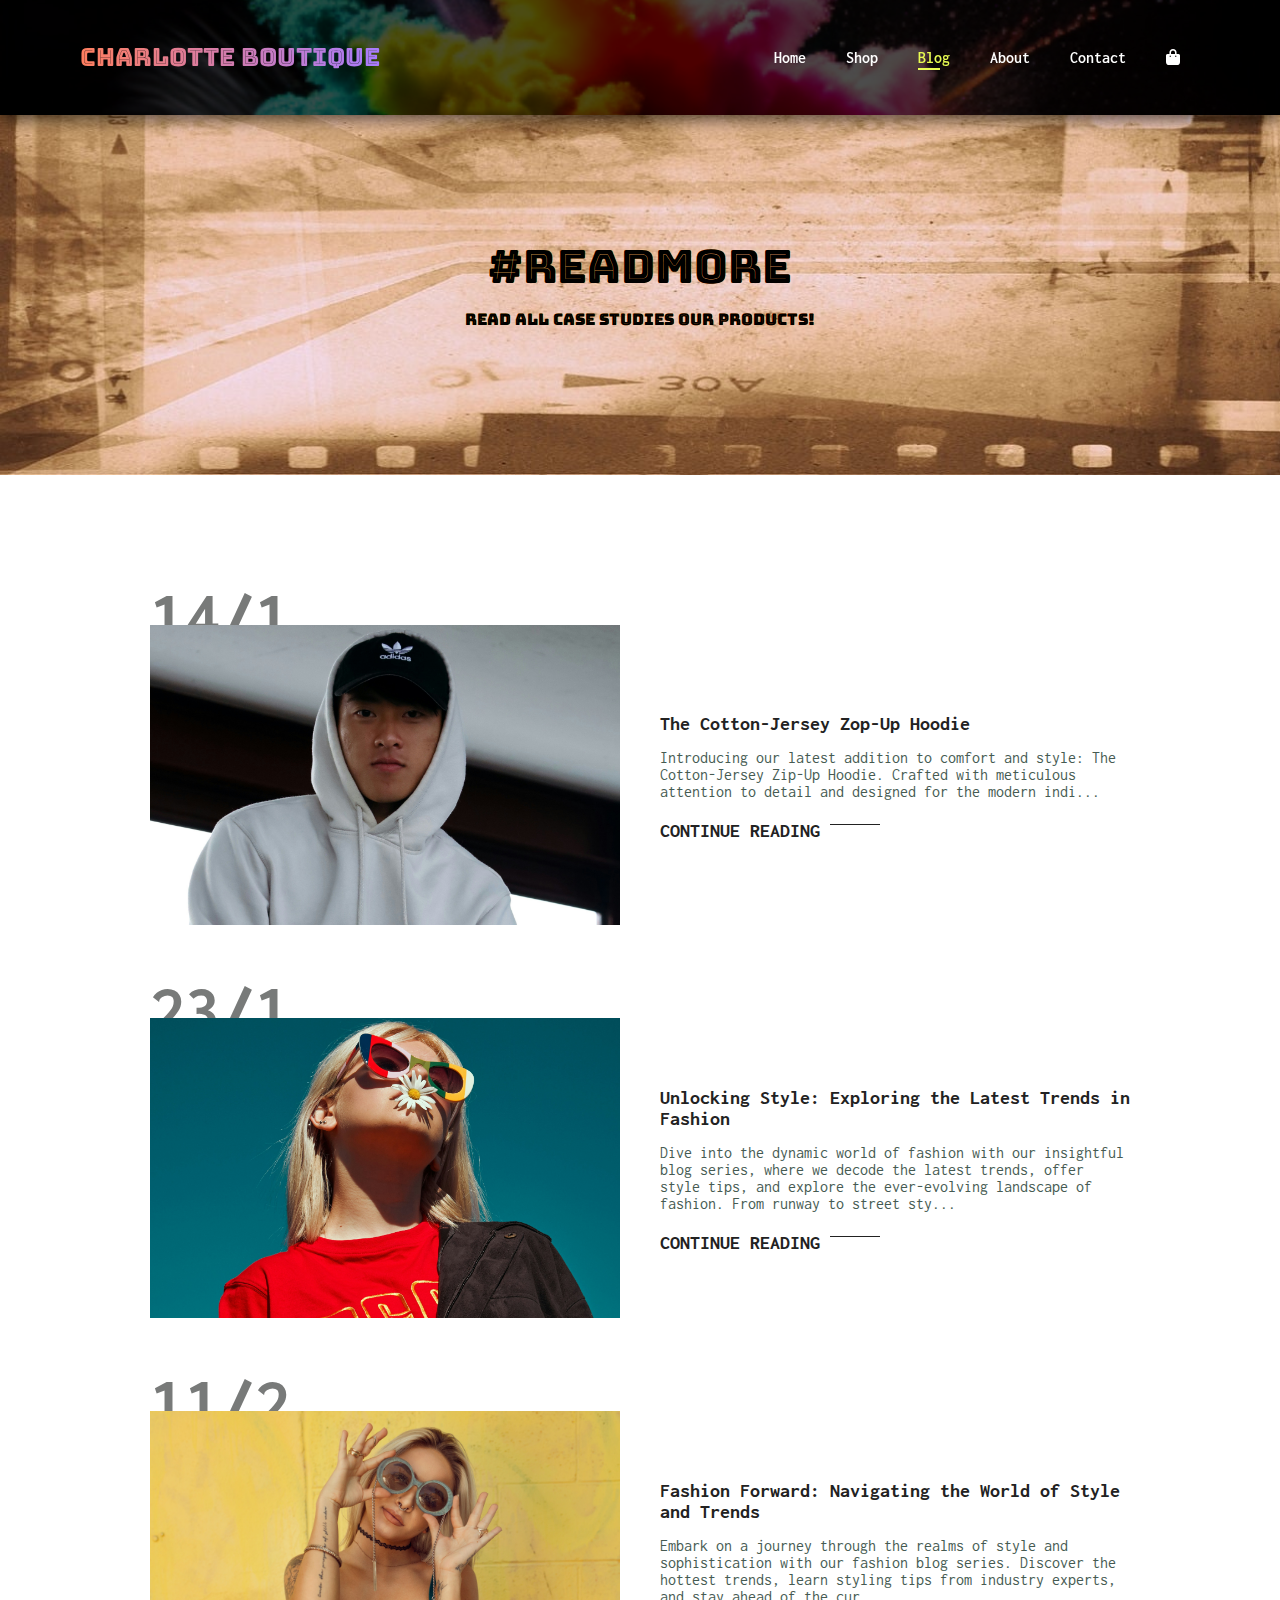
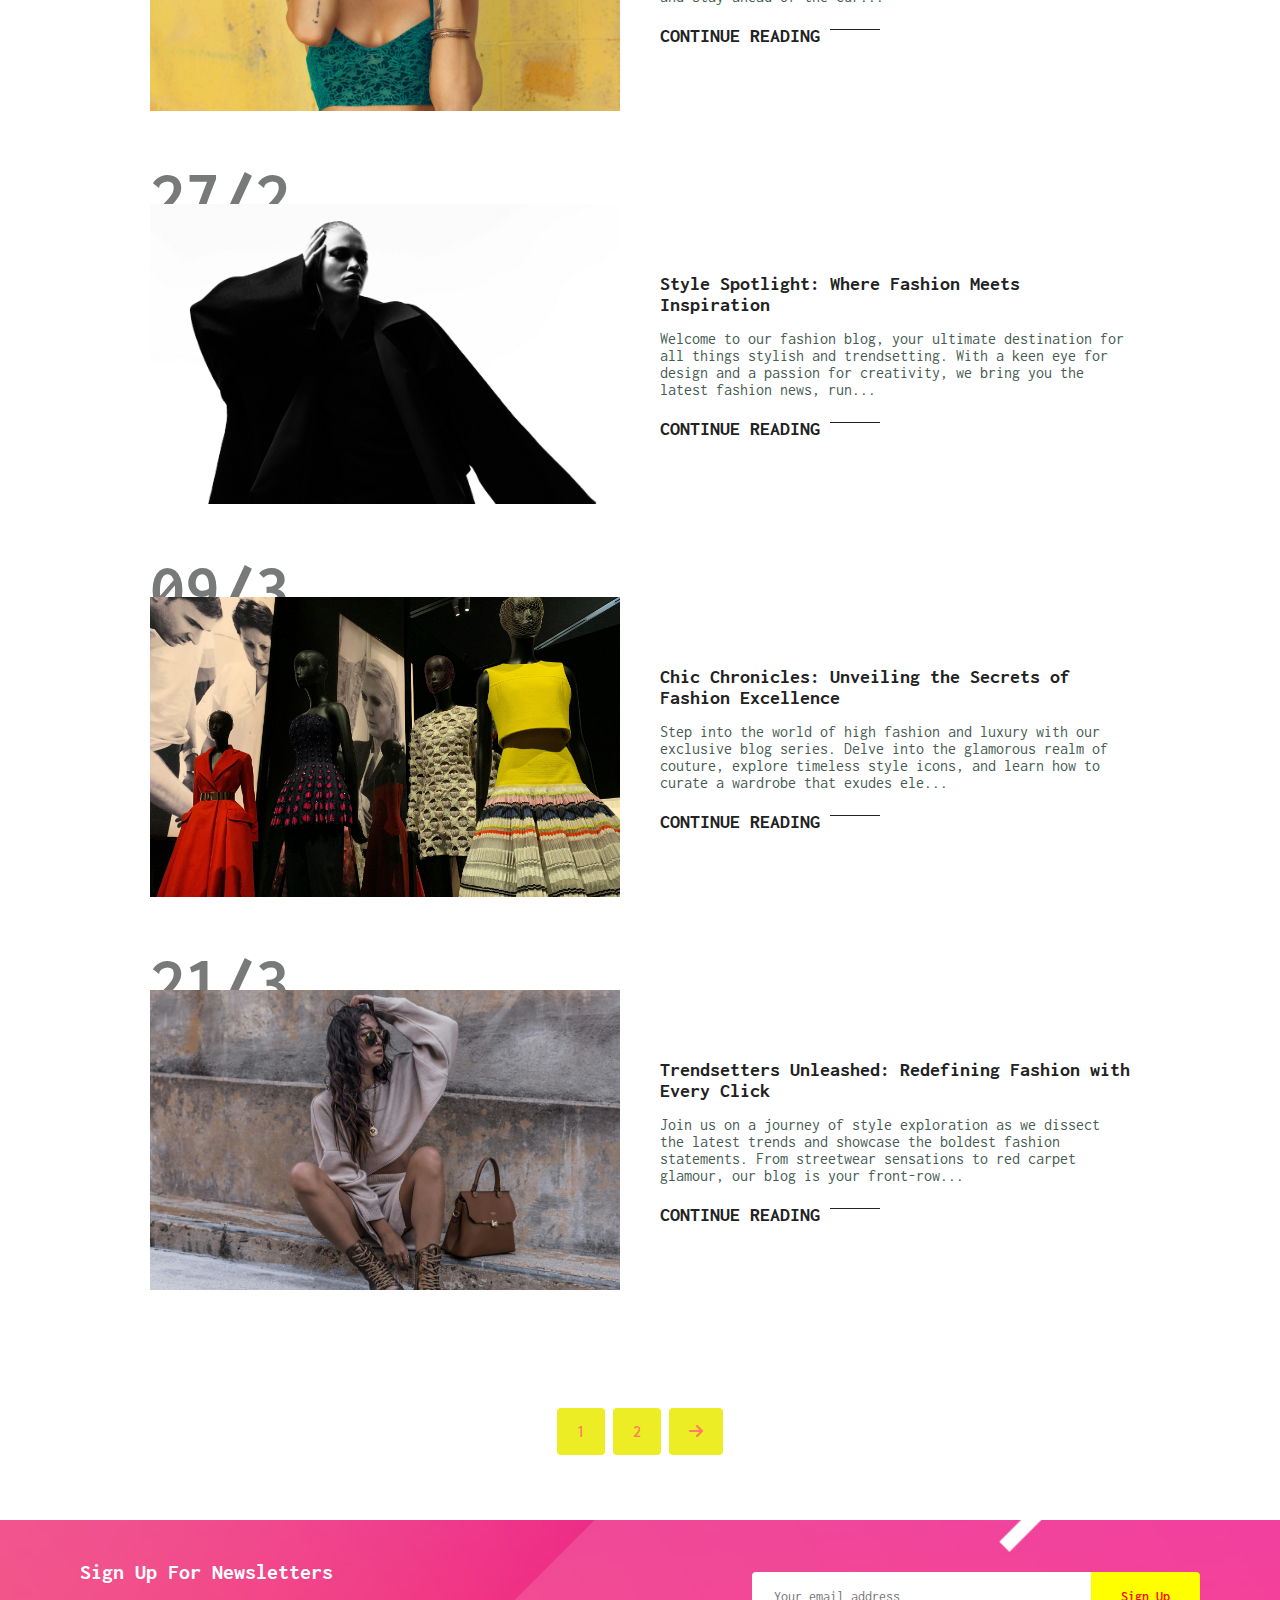
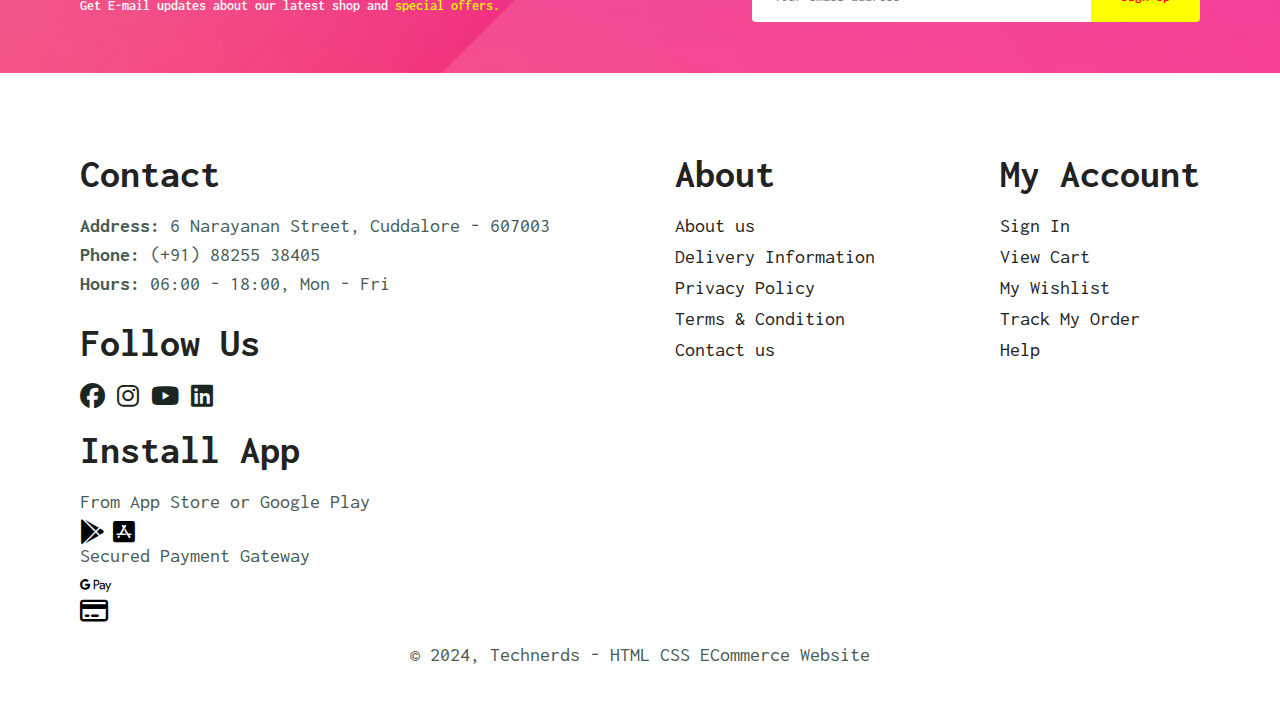
<file: blog.html>
<!DOCTYPE html>
<html lang="en">
<head>
    <meta charset="UTF-8">
    <meta http-equiv="X-UA-Compatible" content="IE=edge">
    <meta name="viewport" content="width=device-width, initial-scale=1.0">
    <title>Technerds</title>
    <link rel="stylesheet" href="https://cdnjs.cloudflare.com/ajax/libs/font-awesome/6.5.1/css/all.css" />
    <link rel="stylesheet" href="style.css">
</head>
<body>

    <section id="header">
        <h3>CHARLOTTE BOUTIQUE</h3>

        <div>
            <ul id="navbar">
                <li><a href="index.html">Home</a></li>
                <li><a href="shop.html">Shop</a></li>
                <li><a class="active" href="blog.html">Blog</a></li>
                <li><a href="about.html">About</a></li>
                <li><a href="contact.html">Contact</a></li>
                <li id="lg-bag"><a href="cart.html"><i class="fa-solid fa-bag-shopping"></i></a></li>
                <a href="#" id="close" class="fas fa-times"></a>
            </ul>
        </div>
        <div id="mobile">
            <a href="cart.html"><i class="fa-solid fa-bag-shopping"></i></a>
            <i id="bar" class="fas fa-outdent"></i>
        </div>
    </section>

    <section id="page-header" class="blog-header" style="background-image: url(blog.jpg);">
        <h2 style="color: black;">#readmore</h2>
        <p style="color: black;">Read all case studies our products! </p>
    </section>

    <section id="blog">
        <div class="blog-box">
            <div class="blog-img">
                <img src="b1.jpg" alt="">
            </div>
            <div class="blog-details">
                <h4>The Cotton-Jersey Zop-Up Hoodie</h4>
                <p>Introducing our latest addition to comfort and style: The Cotton-Jersey Zip-Up Hoodie. Crafted with meticulous attention to detail and designed for the modern indi...</p>
                <a href="#">CONTINUE READING</a>
            </div>
            <h1>14/1</h1>
        </div>
        <div class="blog-box">
            <div class="blog-img">
                <img src="b2.jpg" alt="">
            </div>
            <div class="blog-details">
                <h4>Unlocking Style: Exploring the Latest Trends in Fashion</h4>
                <p>Dive into the dynamic world of fashion with our insightful blog series, where we decode the latest trends, offer style tips, and explore the ever-evolving landscape of fashion. From runway to street sty...</p>
                <a href="#">CONTINUE READING</a>
            </div>
            <h1>23/1</h1>
        </div>
        <div class="blog-box">
            <div class="blog-img">
                <img src="b3.jpg" alt="">
            </div>
            <div class="blog-details">
                <h4>Fashion Forward: Navigating the World of Style and Trends</h4>
                <p>Embark on a journey through the realms of style and sophistication with our fashion blog series. Discover the hottest trends, learn styling tips from industry experts, and stay ahead of the cur...</p>
                <a href="#">CONTINUE READING</a>
            </div>
            <h1>11/2</h1>
        </div>
        <div class="blog-box">
            <div class="blog-img">
                <img src="b4.jpg" alt="">
            </div>
            <div class="blog-details">
                <h4>Style Spotlight: Where Fashion Meets Inspiration</h4>
                <p>Welcome to our fashion blog, your ultimate destination for all things stylish and trendsetting. With a keen eye for design and a passion for creativity, we bring you the latest fashion news, run...</p>
                <a href="#">CONTINUE READING</a>
            </div>
            <h1>27/2</h1>
        </div>
        <div class="blog-box">
            <div class="blog-img">
                <img src="b5.jpg" alt="">
            </div>
            <div class="blog-details">
                <h4>Chic Chronicles: Unveiling the Secrets of Fashion Excellence</h4>
                <p>Step into the world of high fashion and luxury with our exclusive blog series. Delve into the glamorous realm of couture, explore timeless style icons, and learn how to curate a wardrobe that exudes ele...</p>
                <a href="#">CONTINUE READING</a>
            </div>
            <h1>09/3</h1>
        </div>
        <div class="blog-box">
            <div class="blog-img">
                <img src="b6.jpg" alt="">
            </div>
            <div class="blog-details">
                <h4>Trendsetters Unleashed: Redefining Fashion with Every Click</h4>
                <p>Join us on a journey of style exploration as we dissect the latest trends and showcase the boldest fashion statements. From streetwear sensations to red carpet glamour, our blog is your front-row...</p>
                <a href="#">CONTINUE READING</a>
            </div>
            <h1>21/3</h1>
        </div>
    </section>

    <section id="pagination" class="section-p1">
        <a href="#">1</a>
        <a href="#">2</a>
        <a href="#"><i class="fa-solid fa-arrow-right"></i></i></a>
    </section>

    <section id="newsletter" class="section-p1 section-m1">
        <div class="newstext">
            <h4>Sign Up For Newsletters</h4>
            <p>Get E-mail updates about our latest shop and <span>special offers.</span></p>
        </div>
        <div class="form">
            <input type="text" placeholder="Your email address">
            <button class="normal">Sign Up</button>
        </div>
    </section>

    <footer class="section-p1">
        <div class="col">
            <h4>Contact</h4>
            <p><strong>Address: </strong> 6 Narayanan Street, Cuddalore - 607003</p>
            <p><strong>Phone: </strong> (+91) 88255 38405</p>
            <p><strong>Hours: </strong> 06:00 - 18:00, Mon - Fri</p>
            <div class="follow">
                <h4>Follow Us</h4>
                <div class="icon">
                    <i class="fa-brands fa-facebook"></i>
                    <i class="fa-brands fa-instagram"></i>
                    <i class="fa-brands fa-youtube"></i>
                    <i class="fa-brands fa-linkedin"></i>
                </div>
            </div>
        </div>

        <div class="col">
            <h4>About</h4>
            <a href="#">About us</a>
            <a href="#">Delivery Information</a>
            <a href="#">Privacy Policy</a>
            <a href="#">Terms & Condition</a>
            <a href="#">Contact us</a>
        </div>
        <div class="col">
            <h4>My Account</h4>
            <a href="#">Sign In</a>
            <a href="#">View Cart</a>
            <a href="#">My Wishlist</a>
            <a href="#">Track My Order</a>
            <a href="#">Help</a>
        </div>

        <div class="col install">
            <h4>Install App</h4>
            <p>From App Store or Google Play</p>
            <div class="row">
                <i class="fa-brands fa-google-play"></i>
                <i class="fa-brands fa-app-store-ios"></i>
            </div>
            <p>Secured Payment Gateway</p>
            <i class="fa-brands fa-google-pay"></i>
            <i class="fa-regular fa-credit-card"></i>
        </div>

        <div class="copyright">
            <p>&#169; 2024, Technerds - HTML CSS ECommerce Website</p>
        </div>
    </footer>

    <script src="script.js"></script>
</body>
</html>
</file>
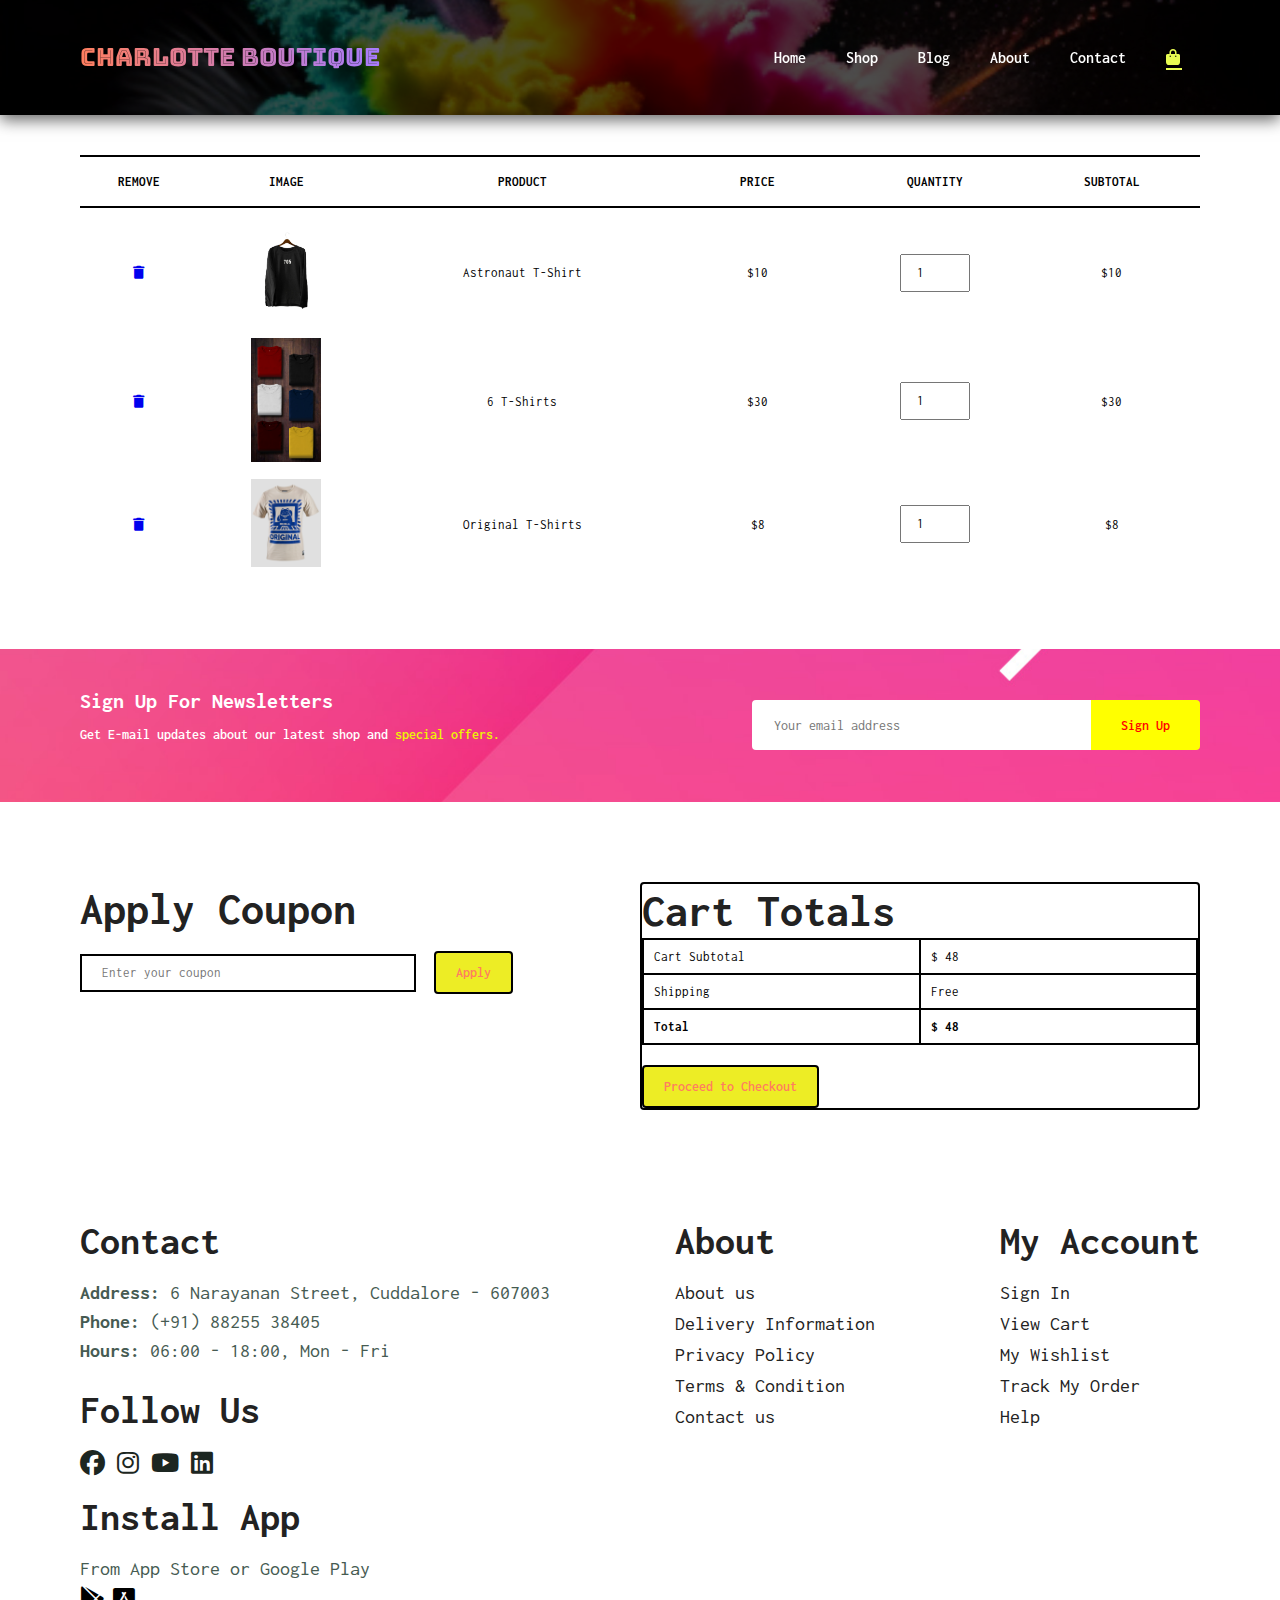
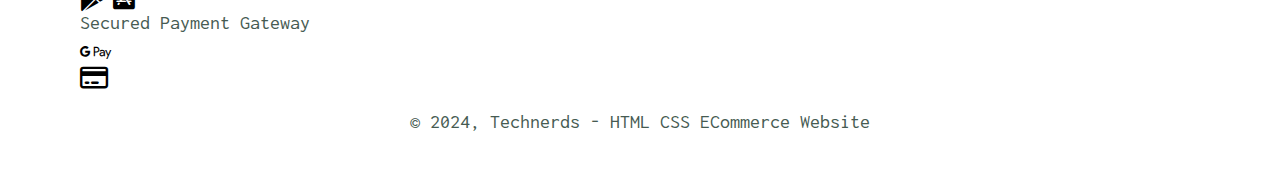
<file: cart.html>
<!DOCTYPE html>
<html lang="en">
<head>
    <meta charset="UTF-8">
    <meta http-equiv="X-UA-Compatible" content="IE=edge">
    <meta name="viewport" content="width=device-width, initial-scale=1.0">
    <title>Technerds</title>
    <link rel="stylesheet" href="https://cdnjs.cloudflare.com/ajax/libs/font-awesome/6.5.1/css/all.css" />
    <link rel="stylesheet" href="style.css">
</head>
<body>

    <section id="header">
        <h3>CHARLOTTE BOUTIQUE</h3>

        <div>
            <ul id="navbar">
                <li><a href="index.html">Home</a></li>
                <li><a href="shop.html">Shop</a></li>
                <li><a href="blog.html">Blog</a></li>
                <li><a href="about.html">About</a></li>
                <li><a href="contact.html">Contact</a></li>
                <li id="lg-bag"><a class="active" href="cart.html"><i class="fa-solid fa-bag-shopping"></i></a></li>
                <a href="#" id="close" class="fas fa-times"></a>
            </ul>
        </div>
        <div id="mobile">
            <a href="cart.html"><i class="fa-solid fa-bag-shopping"></i></a>
            <i id="bar" class="fas fa-outdent"></i>
        </div>
    </section>

    <section id="cart" class="section-p1">
        <table width="100%">
            <thead>
                <tr>
                    <td>Remove</td>
                    <td>Image</td>
                    <td>Product</td>
                    <td>Price</td>
                    <td>Quantity</td>
                    <td>Subtotal</td>
                </tr>
            </thead>
            <tbody>
                <tr>
                    <td><a href="#"><i class="fa-solid fa-trash"></i></i></a></td>
                    <td><img src="d1 (1).jpg" alt=""></td>
                    <td>Astronaut T-Shirt</td>
                    <td>$10</td>
                    <td><input type="number" value="1"></td>
                    <td>$10</td>
                </tr>
                <tr>
                    <td><a href="#"><i class="fa-solid fa-trash"></i></i></a></td>
                    <td><img src="d2.jpg" alt=""></td>
                    <td>6 T-Shirts</td>
                    <td>$30</td>
                    <td><input type="number" value="1"></td>
                    <td>$30</td>
                </tr>
                <tr>
                    <td><a href="#"><i class="fa-solid fa-trash"></i></i></a></td>
                    <td><img src="d3.jpg" alt=""></td>
                    <td>Original T-Shirts</td>
                    <td>$8</td>
                    <td><input type="number" value="1"></td>
                    <td>$8</td>
                </tr>
            </tbody>
        </table>
    </section>

    <section id="newsletter" class="section-p1 section-m1">
        <div class="newstext">
            <h4>Sign Up For Newsletters</h4>
            <p>Get E-mail updates about our latest shop and <span>special offers.</span></p>
        </div>
        <div class="form">
            <input type="text" placeholder="Your email address">
            <button class="normal">Sign Up</button>
        </div>
    </section>

    <section id="cart-add" class="section-p1">
        <div id="coupon">
            <h2>Apply Coupon</h2>
            <div>
                <input type="text" placeholder="Enter your coupon">
                <button class="normal">Apply</button>
            </div>
        </div>

        <div class="subtotal">
            <h2>Cart Totals</h2>
            <table>
                <tr>
                    <td>Cart Subtotal</td>
                    <td>$ 48</td>
                </tr>
                <tr>
                    <td>Shipping</td>
                    <td>Free</td>
                </tr>
                <tr>
                    <td><strong>Total</strong></td>
                    <td><strong>$ 48</strong></td>
                </tr>
            </table>
            <button class="normal">Proceed to Checkout</button>
        </div>
    </section>

    <footer class="section-p1">
        <div class="col">
            <h4>Contact</h4>
            <p><strong>Address: </strong> 6 Narayanan Street, Cuddalore - 607003</p>
            <p><strong>Phone: </strong> (+91) 88255 38405</p>
            <p><strong>Hours: </strong> 06:00 - 18:00, Mon - Fri</p>
            <div class="follow">
                <h4>Follow Us</h4>
                <div class="icon">
                    <i class="fa-brands fa-facebook"></i>
                    <i class="fa-brands fa-instagram"></i>
                    <i class="fa-brands fa-youtube"></i>
                    <i class="fa-brands fa-linkedin"></i>
                </div>
            </div>
        </div>

        <div class="col">
            <h4>About</h4>
            <a href="#">About us</a>
            <a href="#">Delivery Information</a>
            <a href="#">Privacy Policy</a>
            <a href="#">Terms & Condition</a>
            <a href="#">Contact us</a>
        </div>
        <div class="col">
            <h4>My Account</h4>
            <a href="#">Sign In</a>
            <a href="#">View Cart</a>
            <a href="#">My Wishlist</a>
            <a href="#">Track My Order</a>
            <a href="#">Help</a>
        </div>

        <div class="col install">
            <h4>Install App</h4>
            <p>From App Store or Google Play</p>
            <div class="row">
                <i class="fa-brands fa-google-play"></i>
                <i class="fa-brands fa-app-store-ios"></i>
            </div>
            <p>Secured Payment Gateway</p>
            <i class="fa-brands fa-google-pay"></i>
            <i class="fa-regular fa-credit-card"></i>
        </div>

        <div class="copyright">
            <p>&#169; 2024, Technerds - HTML CSS ECommerce Website</p>
        </div>
    </footer>

    <script src="script.js"></script>
</body>
</html>
</file>
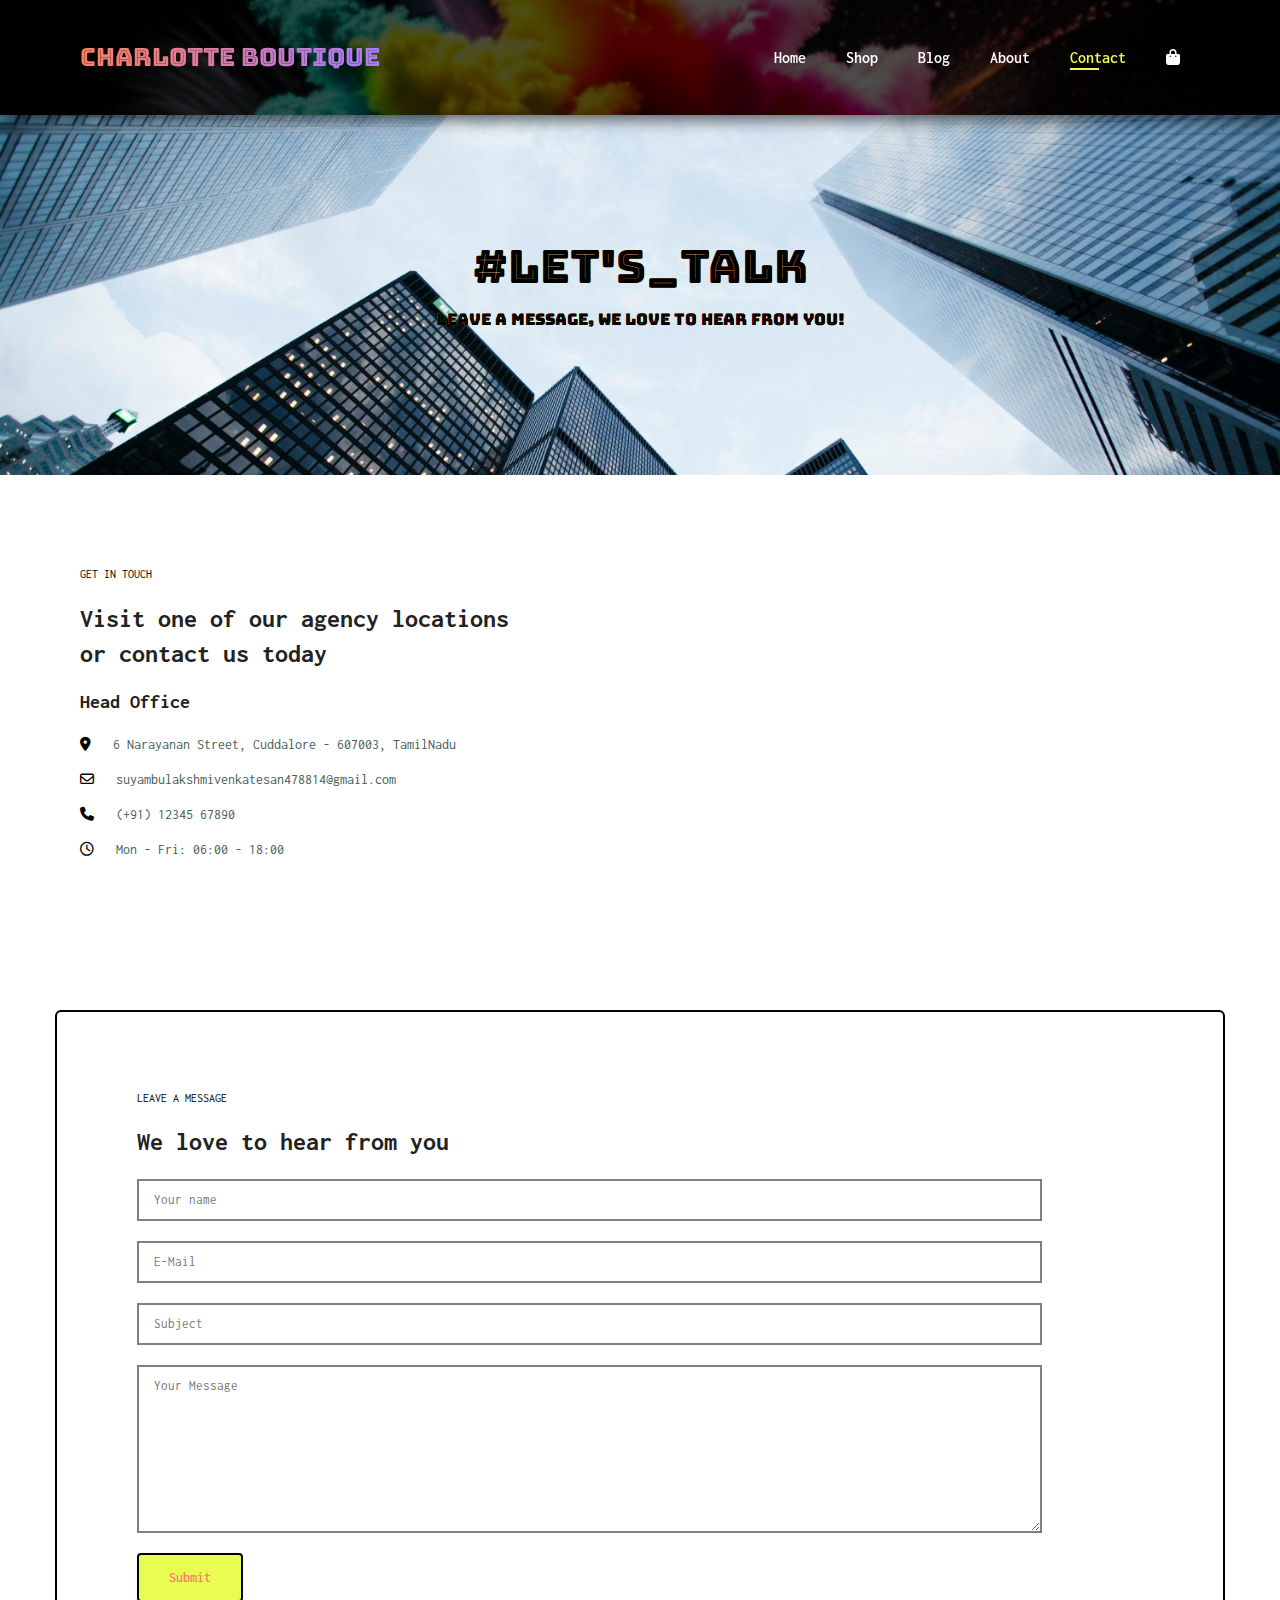
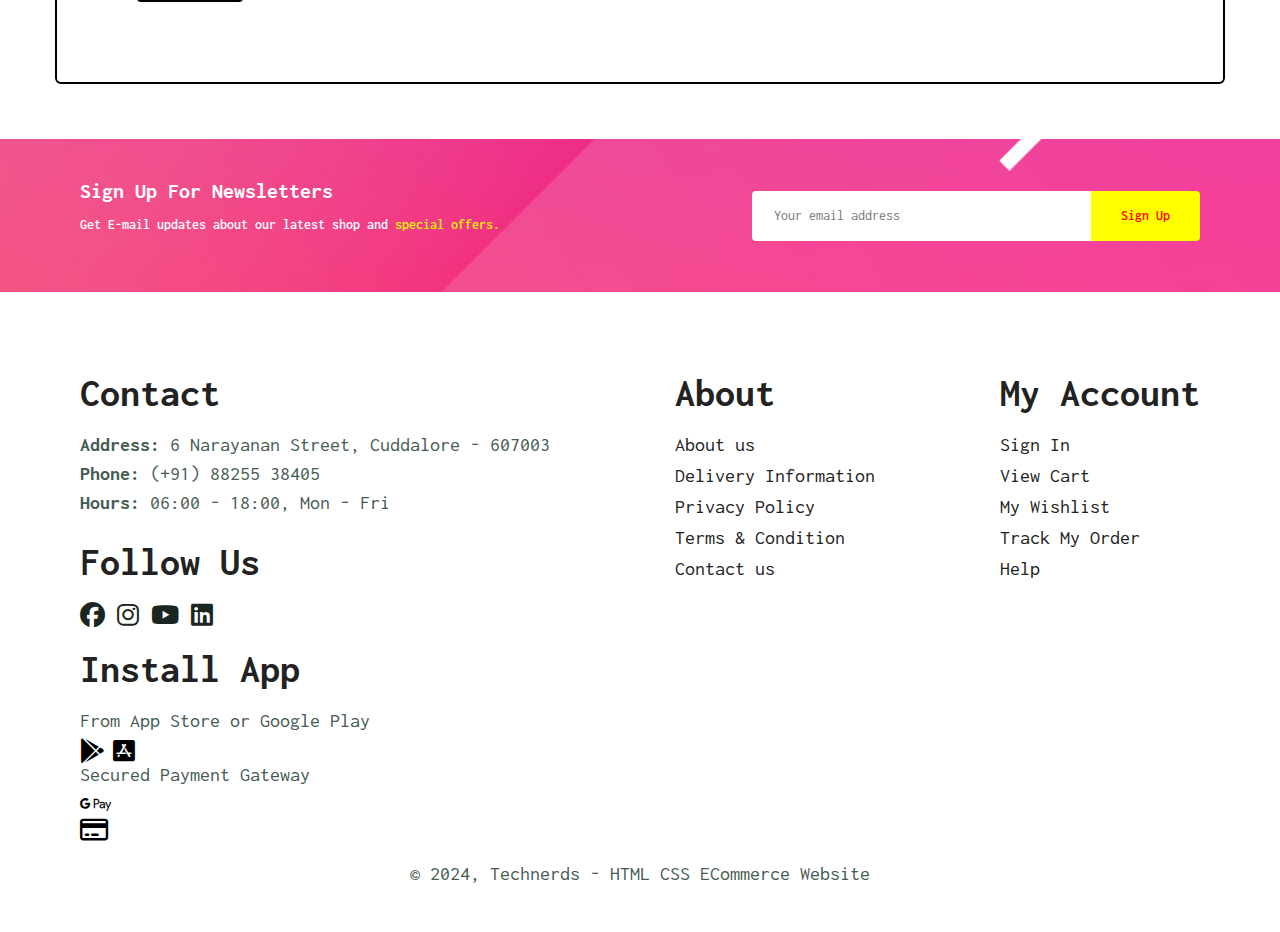
<file: contact.html>
<!DOCTYPE html>
<html lang="en">
<head>
    <meta charset="UTF-8">
    <meta http-equiv="X-UA-Compatible" content="IE=edge">
    <meta name="viewport" content="width=device-width, initial-scale=1.0">
    <title>Technerds</title>
    <link rel="stylesheet" href="https://cdnjs.cloudflare.com/ajax/libs/font-awesome/6.5.1/css/all.css" />
    <link rel="stylesheet" href="style.css">
</head>
<body>

    <section id="header">
        <h3>CHARLOTTE BOUTIQUE</h3>

        <div>
            <ul id="navbar">
                <li><a href="index.html">Home</a></li>
                <li><a href="shop.html">Shop</a></li>
                <li><a href="blog.html">Blog</a></li>
                <li><a href="about.html">About</a></li>
                <li><a class="active" href="contact.html">Contact</a></li>
                <li id="lg-bag"><a href="cart.html"><i class="fa-solid fa-bag-shopping"></i></a></li>
                <a href="#" id="close" class="fas fa-times"></a>
            </ul>
        </div>
        <div id="mobile">
            <a href="cart.html"><i class="fa-solid fa-bag-shopping"></i></a>
            <i id="bar" class="fas fa-outdent"></i>
        </div>
    </section>

    <section id="page-header" class="about-header" style="background-image: url(contact.jpg);">
        <h2 style="color: black;">#let's_talk</h2>
        <p style="color: black;">Leave a Message, We love to hear from you! </p>
    </section>

    <section id="contact-details" class="section-p1">
        <div class="details">
            <span>GET IN TOUCH</span>
            <h2>Visit one of our agency locations or contact us today</h2>
            <h4>Head Office</h4>
            <div>
                <li>
                    <i class="fa-solid fa-location-dot"></i>
                    <p>6 Narayanan Street, Cuddalore - 607003, TamilNadu</p>
                </li>
                <li>
                    <i class="fa-regular fa-envelope"></i>
                    <p>suyambulakshmivenkatesan478814@gmail.com</p>
                </li>
                <li>
                    <i class="fa-solid fa-phone"></i>
                    <p>(+91) 12345 67890</p>
                </li>
                <li>
                    <i class="fa-regular fa-clock"></i>
                    <p>Mon - Fri: 06:00 - 18:00</p>
                </li>
            </div>
        </div>

        <div class="map">
            <iframe src="https://www.google.com/maps/embed?pb=!1m18!1m12!1m3!1d488.33864059641394!2d79.76921101073344!3d11.715002336915958!2m3!1f0!2f0!3f0!3m2!1i1024!2i768!4f13.1!3m3!1m2!1s0x3a54982495049215%3A0xe89e1cfa63f14aa8!2sno%206%2C%20naryanan%20street%2C%20Cuddalore%20Old%20Town%2C%20Tamil%20Nadu%20607003!5e0!3m2!1sen!2sin!4v1711724084300!5m2!1sen!2sin" width="600" height="450" style="border:0;" allowfullscreen="" loading="lazy" referrerpolicy="no-referrer-when-downgrade"></iframe>
        </div>
    </section>

    <section id="form-details">
        <form action="">
            <span>LEAVE A MESSAGE</span>
            <h2>We love to hear from you</h2>
            <input type="text" placeholder="Your name">
            <input type="text" placeholder="E-Mail">
            <input type="text" placeholder="Subject">
            <textarea name="" id="" cols="30" rows="10" placeholder="Your Message"></textarea>
            <button class="normal">Submit</button>
        </form>
    </section>

    <section id="newsletter" class="section-p1 section-m1">
        <div class="newstext">
            <h4>Sign Up For Newsletters</h4>
            <p>Get E-mail updates about our latest shop and <span>special offers.</span></p>
        </div>
        <div class="form">
            <input type="text" placeholder="Your email address">
            <button class="normal">Sign Up</button>
        </div>
    </section>

    <footer class="section-p1">
        <div class="col">
            <h4>Contact</h4>
            <p><strong>Address: </strong> 6 Narayanan Street, Cuddalore - 607003</p>
            <p><strong>Phone: </strong> (+91) 88255 38405</p>
            <p><strong>Hours: </strong> 06:00 - 18:00, Mon - Fri</p>
            <div class="follow">
                <h4>Follow Us</h4>
                <div class="icon">
                    <i class="fa-brands fa-facebook"></i>
                    <i class="fa-brands fa-instagram"></i>
                    <i class="fa-brands fa-youtube"></i>
                    <i class="fa-brands fa-linkedin"></i>
                </div>
            </div>
        </div>

        <div class="col">
            <h4>About</h4>
            <a href="#">About us</a>
            <a href="#">Delivery Information</a>
            <a href="#">Privacy Policy</a>
            <a href="#">Terms & Condition</a>
            <a href="#">Contact us</a>
        </div>
        <div class="col">
            <h4>My Account</h4>
            <a href="#">Sign In</a>
            <a href="#">View Cart</a>
            <a href="#">My Wishlist</a>
            <a href="#">Track My Order</a>
            <a href="#">Help</a>
        </div>

        <div class="col install">
            <h4>Install App</h4>
            <p>From App Store or Google Play</p>
            <div class="row">
                <i class="fa-brands fa-google-play"></i>
                <i class="fa-brands fa-app-store-ios"></i>
            </div>
            <p>Secured Payment Gateway</p>
            <i class="fa-brands fa-google-pay"></i>
            <i class="fa-regular fa-credit-card"></i>
        </div>

        <div class="copyright">
            <p>&#169; 2024, Technerds - HTML CSS ECommerce Website</p>
        </div>
    </footer>

    <script src="script.js"></script>
</body>
</html>
</file>
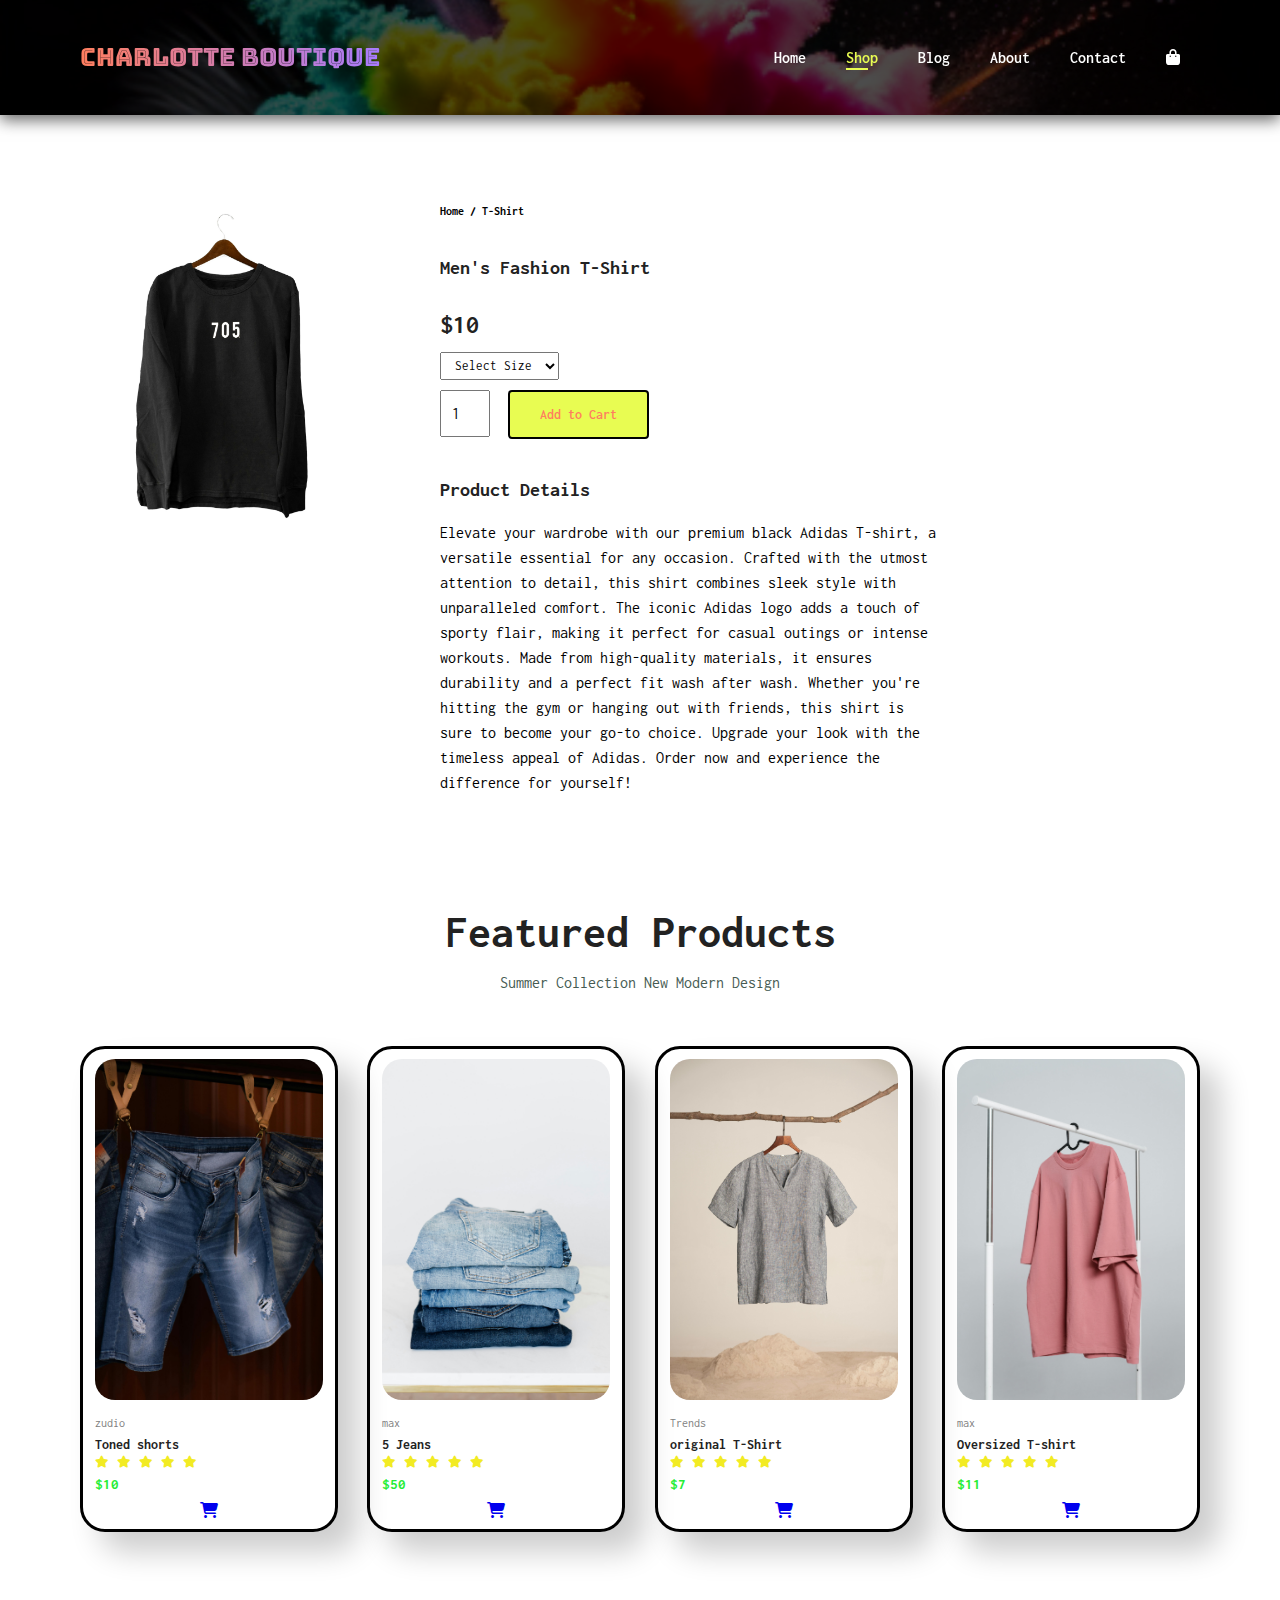
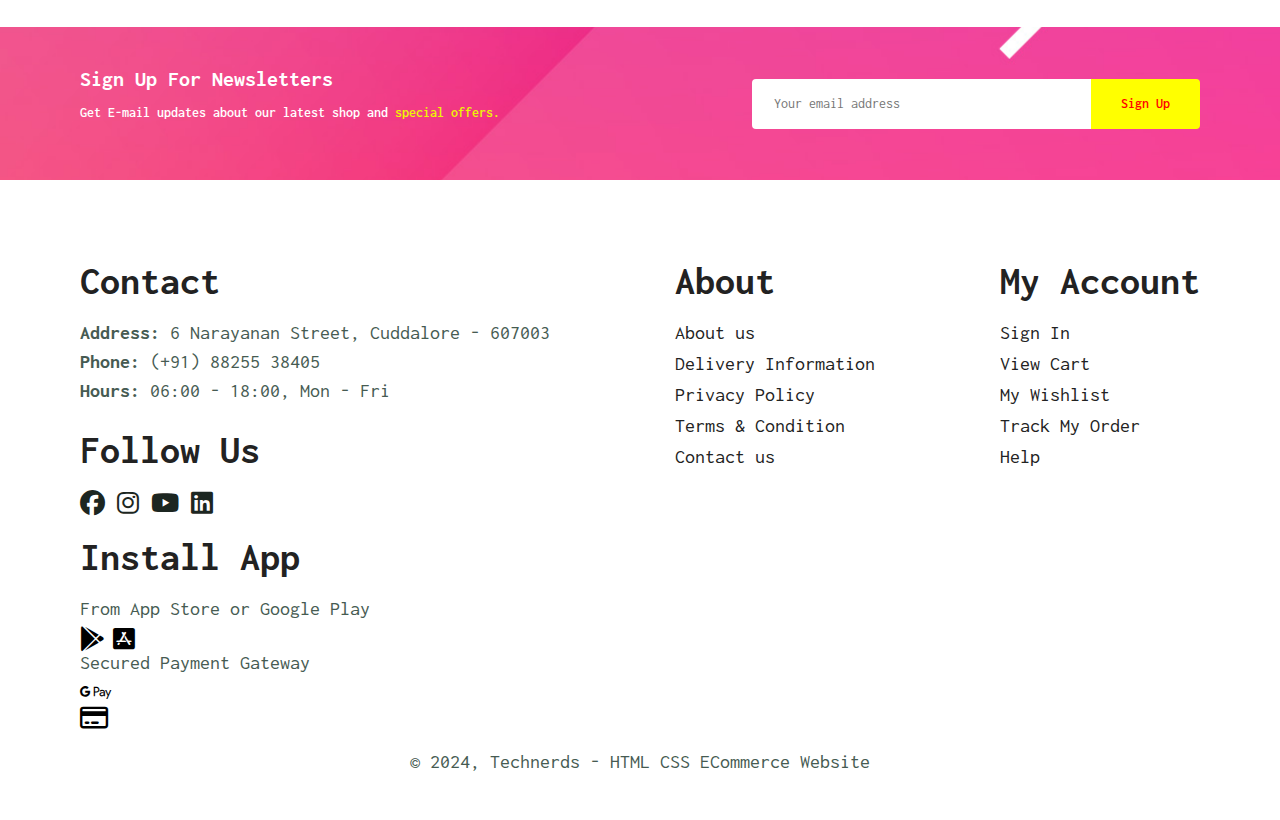
<file: sproduct.html>
<!DOCTYPE html>
<html lang="en">
<head>
    <meta charset="UTF-8">
    <meta http-equiv="X-UA-Compatible" content="IE=edge">
    <meta name="viewport" content="width=device-width, initial-scale=1.0">
    <title>Technerds</title>
    <link rel="stylesheet" href="https://cdnjs.cloudflare.com/ajax/libs/font-awesome/6.5.1/css/all.css" />
    <link rel="stylesheet" href="style.css">
</head>
<body>

    <section id="header">
        <h3>CHARLOTTE BOUTIQUE</h3>

        <div>
            <ul id="navbar">
                <li><a href="index.html">Home</a></li>
                <li><a class="active" href="shop.html">Shop</a></li>
                <li><a href="blog.html">Blog</a></li>
                <li><a href="about.html">About</a></li>
                <li><a href="contact.html">Contact</a></li>
                <li id="lg-bag"><a href="cart.html"><i class="fa-solid fa-bag-shopping"></i></a></li>
                <a href="#" id="close" class="fas fa-times"></a>
            </ul>
        </div>
        <div id="mobile">
            <a href="cart.html"><i class="fa-solid fa-bag-shopping"></i></a>
            <i id="bar" class="fas fa-outdent"></i>
        </div>
    </section>

    <section id="prodetails" class="section-p1">
        <div class="single-pro-image">
            <img src="d1 (1).jpg" width="100%" id="MainImg" alt="">
        </div>

        <div class="single-pro-details">
            <h6>Home / T-Shirt</h6>
            <h4>Men's Fashion T-Shirt</h4>
            <h2>$10</h2>
            <select>
                <option>Select Size</option>
                <option>S</option>
                <option>M</option>
                <option>L</option>
                <option>XL</option>
                <option>XXL</option>
                <option>XXXL</option>
            </select>
            <input type="number" value="1">
            <button class="normal">Add to Cart</button>
            <h4>Product Details</h4>
            <span>Elevate your wardrobe with our premium black Adidas T-shirt, a versatile essential for any occasion. Crafted with the utmost attention to detail, this shirt combines sleek style with unparalleled comfort. The iconic Adidas logo adds a touch of sporty flair, making it perfect for casual outings or intense workouts. Made from high-quality materials, it ensures durability and a perfect fit wash after wash. Whether you're hitting the gym or hanging out with friends, this shirt is sure to become your go-to choice. Upgrade your look with the timeless appeal of Adidas. Order now and experience the difference for yourself!</span>
        </div>
    </section>

    <section id="product1" class="section-p1">
        <h2>Featured Products</h2>
        <p>Summer Collection New Modern Design</p>
        <div class="pro-container">
            <div class="pro">
                <img src="d9.jpg">
                <div class="des">
                    <span>zudio</span>
                    <h5>Toned shorts</h5>
                    <div class="star">
                        <i class="fas fa-star"></i>
                        <i class="fas fa-star"></i>
                        <i class="fas fa-star"></i>
                        <i class="fas fa-star"></i>
                        <i class="fas fa-star"></i>
                    </div>
                    <h4>$10</h4>
                </div>
                <a href="#"><i class="fa-solid fa-cart-shopping"></i></a>
            </div>
            <div class="pro">
                <img src="d10.jpg">
                <div class="des">
                    <span>max</span>
                    <h5>5 Jeans</h5>
                    <div class="star">
                        <i class="fas fa-star"></i>
                        <i class="fas fa-star"></i>
                        <i class="fas fa-star"></i>
                        <i class="fas fa-star"></i>
                        <i class="fas fa-star"></i>
                    </div>
                    <h4>$50</h4>
                </div>
                <a href="#"><i class="fa-solid fa-cart-shopping"></i></a>
            </div>
            <div class="pro">
                <img src="d11.jpg">
                <div class="des">
                    <span>Trends</span>
                    <h5>original T-Shirt</h5>
                    <div class="star">
                        <i class="fas fa-star"></i>
                        <i class="fas fa-star"></i>
                        <i class="fas fa-star"></i>
                        <i class="fas fa-star"></i>
                        <i class="fas fa-star"></i>
                    </div>
                    <h4>$7</h4>
                </div>
                <a href="#"><i class="fa-solid fa-cart-shopping"></i></a>
            </div>
            <div class="pro">
                <img src="d12.jpg">
                <div class="des">
                    <span>max</span>
                    <h5>Oversized T-shirt</h5>
                    <div class="star">
                        <i class="fas fa-star"></i>
                        <i class="fas fa-star"></i>
                        <i class="fas fa-star"></i>
                        <i class="fas fa-star"></i>
                        <i class="fas fa-star"></i>
                    </div>
                    <h4>$11</h4>
                </div>
                <a href="#"><i class="fa-solid fa-cart-shopping"></i></a>
            </div>
        </div>
    </section>

    <section id="newsletter" class="section-p1 section-m1">
        <div class="newstext">
            <h4>Sign Up For Newsletters</h4>
            <p>Get E-mail updates about our latest shop and <span>special offers.</span></p>
        </div>
        <div class="form">
            <input type="text" placeholder="Your email address">
            <button class="normal">Sign Up</button>
        </div>
    </section>

    <footer class="section-p1">
        <div class="col">
            <h4>Contact</h4>
            <p><strong>Address: </strong> 6 Narayanan Street, Cuddalore - 607003</p>
            <p><strong>Phone: </strong> (+91) 88255 38405</p>
            <p><strong>Hours: </strong> 06:00 - 18:00, Mon - Fri</p>
            <div class="follow">
                <h4>Follow Us</h4>
                <div class="icon">
                    <i class="fa-brands fa-facebook"></i>
                    <i class="fa-brands fa-instagram"></i>
                    <i class="fa-brands fa-youtube"></i>
                    <i class="fa-brands fa-linkedin"></i>
                </div>
            </div>
        </div>

        <div class="col">
            <h4>About</h4>
            <a href="#">About us</a>
            <a href="#">Delivery Information</a>
            <a href="#">Privacy Policy</a>
            <a href="#">Terms & Condition</a>
            <a href="#">Contact us</a>
        </div>
        <div class="col">
            <h4>My Account</h4>
            <a href="#">Sign In</a>
            <a href="#">View Cart</a>
            <a href="#">My Wishlist</a>
            <a href="#">Track My Order</a>
            <a href="#">Help</a>
        </div>

        <div class="col install">
            <h4>Install App</h4>
            <p>From App Store or Google Play</p>
            <div class="row">
                <i class="fa-brands fa-google-play"></i>
                <i class="fa-brands fa-app-store-ios"></i>
            </div>
            <p>Secured Payment Gateway</p>
            <i class="fa-brands fa-google-pay"></i>
            <i class="fa-regular fa-credit-card"></i>
        </div>

        <div class="copyright">
            <p>&#169; 2024, Technerds - HTML CSS ECommerce Website</p>
        </div>
    </footer>

    <script src="script.js"></script>
</body>
</html>
</file>
<file: style.css>
@import url('https://fonts.googleapis.com/css2?family=Bungee+Inline&display=swap');


@import url('https://fonts.googleapis.com/css2?family=Inconsolata:wght@200..900&display=swap');

h3{
    font-family: 'Bungee Inline', sans-serif;
    font-size: 25px;
    font-weight: 200;
    line-height: 3;
    color: transparent;
    /* gradient*/
    background: linear-gradient(to right, #ff7e5f, #a77bfe);
    -webkit-background-clip: text;
    background-clip: text;
    color: transparent;
    
}



*{
    margin: 0;
    padding: 0;
    box-sizing: border-box;
    font-family: 'Inconsolata', sans-serif;
}

h1 {
    font-size: 50px;
    line-height: 64px;
    color: #222;
}

h2 {
    font-size: 46px;
    line-height: 54px;
    color: #222;
}

h4 {
    font-size: 20px;
    /*line-height: 64px;*/
    color: #222;
}

h6 {
    font-weight: 700;
    font-size: 12px;
}

p {
    font-size: 16px;
    color: #465b52;
    margin: 15px 0 20px 0;
}

.section-p1 {
    padding: 40px 80px;
}

.section-m1 {
    margin: 40px 0;
}

button.normal{
    font-size: 14px;
    font-weight: 600;
    padding: 15px 30px;
    color: #222;
    background-color: white;
    border-radius: 4px;
    cursor: pointer;
    border: none;
    outline: none;
    transition: 0.2s;
}

button.white{
    font-size: 13px;
    font-weight: 600;
    padding: 11px 18px;
    color: white;
    background-color: transparent;
    
    cursor: pointer;
    border: 1px solid white;
    outline: none;
    transition: 0.2s;
}

.body {
    width: 100%;
}

/* header starts */

#header {
    display: flex;
    align-items: center;
    justify-content: space-between;
    padding: 20px 80px;
    /*background: rgb(223, 186, 227);*/
    box-shadow: 0 5px 15px rgba(0, 0, 0, 0.6);
    background-image: url(holi.jpg);
    background-size: cover;
    background-position: center;   
    position: relative;
    z-index: 1;
    position: sticky;
    top: 0;
    left: 0;
}

#header::before {
    content: '';
    position: absolute;
    top: 0;
    left: 0;
    width: 100%;
    height: 100%;
    background-color: rgba(0, 0, 0, 0.7);
    z-index: -1;
}

#navbar {
    display: flex;
    align-items: center;
    justify-content: center;
}

#navbar li{
    list-style-type: none;
    padding: 0 20px;
    position: relative;
}

#navbar li a{
    text-decoration: none;
    font-size: 16px;
    font-weight: 600;
    color: white;
    transition: 0.3s ease;
}

#navbar li a:hover,
#navbar li a.active {
    color: #e8fc52;
    
}

#navbar li a.active::after,
#navbar li a:hover::after{
    content: '';
    width: 30%;
    height: 2px;
    position: absolute;
    background: #e8fc52;
    bottom: -4px;
    left: 20px;
}

#mobile {
    display: none;
    align-items: center;
}

#close {
    display: none;
}

/*hero page*/

#hero {
    background-image: url(model.png);
    height: 120vh;
    width: 100%;
    background-size: cover;
    background-position: 10% center;
    padding: 0 100px;
    display: flex;
    flex-direction: column;
    align-items: flex-end;
    justify-content: center;
    background-color: #e1ef74;
}

#hero h4{
    padding-bottom: 15px;
}

#hero h1 {
    color: #ff7e5f;
}

#hero button.style1{
    border-color: black;
    background: linear-gradient(to right, #ff7e5f, #a77bfe);
    color: black;
    padding: 12px 78px 12px 63px;
    font-weight: 700;
    cursor: pointer;
    font-size: 15px;
    transition: background 0.3s;
}

#hero button.style1:hover{
    background: linear-gradient(to right, #ff7e5f, #a77bfe);
}

#feature{
    display: flex;
    align-items: center;
    justify-content: space-between;
    flex-wrap: wrap;
}

#feature .fe-box{
    width: 180px;
    text-align: center;
    padding: 25px 15px;
    box-shadow: 20px 20px 34px rgba(0, 0, 0, 0.3);
    border: 1px solid black;
    border-radius: 4px;
    margin: 15px;
}

#feature .fe-box:hover{
    box-shadow: 10px 10px 54px rgba(70, 62, 221, 0.1);
}

#feature .fe-box h6{
    display: inline-block;
    padding: 9px 8px 6px 8px;
    line-height: 1;
    border-radius: 4px;
    color: #ff7e5f;
    background-color: #e1ef74;
}

#feature .fe-box:nth-child(2) h6{
    background-color: #a77bfe;
    color: white;
}
#feature .fe-box:nth-child(3) h6{
    background-color: #258ced;
    color: yellow;
}
#feature .fe-box:nth-child(4) h6{
    background-color: #5b3959;
}
#feature .fe-box:nth-child(5) h6{
    background-color: #8d9449;
    color: rgb(233, 11, 181);
}
#feature .fe-box:nth-child(6) h6{
    background-color: #6bb6c1;
    color: #222;
}

#product1{
    text-align: center;

}

#product1 .pro-container{
    display: flex;
    justify-content: space-between;
    padding-top: 20px;
    flex-wrap: wrap;
}

#product1 .pro{
    width: 23%;
    min-width: 250px;
    padding: 10px 12px;
    border: 3px solid black;
    border-radius: 10px;
    border-radius: 25px;
    cursor: pointer;
    box-shadow: 20px 20px 30px rgba(0, 0, 0, 0.2);
    margin: 15px 0;
    transition: 0.2s ease;
    position: relative;
}

#product1 .pro:hover{
    box-shadow: 20px 20px 30px rgba(0, 0, 0, 0.6);
}

#product1 .pro img{
    width: 100%;
    border-radius: 20px;
}

#product1 .pro .des{
    text-align: start;
    padding: 10px 0;
}

#product1 .pro .des span{
    color: gray;
    font-size: 12px;
}

#product1 .pro .des h5{
    padding-top: 7px;
    color: #222;
    font-size: 14px;
}

#product1 .pro .des i{
    font-size: 12px;
    color: rgb(242, 235, 35);
}

#product1 .pro .des h4{
    padding-top: 7px;
    font-size: 15px;
    font-weight: 700;
    color: #25ed36;
}

#product1 .pro .cart{
    width: 40px;
    height: 40px;
    line-height: 40px;
    border-radius: 50px;
    background-color: rgb(80, 80, 80);
    font-weight: 500;
    color: #25ed36;
    border: 1px solid rgb(2, 81, 2);
    position: absolute;
    bottom: 20px;
    right: 10px;
}

#banner{
    display: flex;
    flex-direction: column;
    justify-content: center;
    align-items: center;
    text-align: center;
    background-image: url("banner.jpg");
    width: 100%;
    height: 40vh;
    background-size: cover;
    background-position: center;
}

#banner h4{
    color: rgb(188, 196, 26);
    font-size: 20px;
}

#banner h2{
    color: rgb(67, 226, 75);
    font-size: 50px;
    padding: 10px 0;
}

#banner h2 span{
    color: red;
    font-size: 50px;
}

#banner button:hover{
    background-color: #e8fc52;
    color: #ff7e5f;
}

#sm-banner{
    display: flex;
    justify-content: space-between;
    flex-wrap: wrap;
}

#sm-banner .banner-box{
    display: flex;
    flex-direction: column;
    justify-content: center;
    align-items: flex-start;
    background-image: url("banner2.jpg");
    min-width: 850px;
    height: 50vh;
    background-size: cover;
    background-position: center;
    padding: 30px;
}

#sm-banner .banner-box2{
    background-image: url(banner3.jpg);

}

#sm-banner h4{
    color: rgb(2, 2, 2);
    font-size: 20px;
    font-weight: 300;
}
#sm-banner h2{
    color: rgb(2, 2, 2);
    font-size: 28px;
    font-weight: 800;
}
#sm-banner span{
    color: rgb(2, 2, 2);
    font-size: 14px;
    font-weight: 500;
    padding-bottom: 15px;
}

#sm-banner .banner-box:hover button{
    background: #e8fc52;
    color: #ff7e5f;
    border: 2px solid black;
}

#banner3{
    display: flex;
    justify-content: space-between;
    flex-wrap: wrap;
    padding: 0 80px;
    
}

#banner3 .banner-box{
    display: flex;
    flex-direction: column;
    justify-content: center;
    align-items: flex-start;
    background-image: url(banner5.jpg);
    min-width: 30%;
    height: 30vh;
    background-size: cover;
    background-position: center;
    padding: 20px;
    margin-bottom: 20px;
    box-shadow: 0 5px 15px rgba(0, 0, 0, 0.6);
}

#banner3 .banner-box2{
    background-image: url(banner6.jpg);
}

#banner3 .banner-box3{
    background-image: url(banner7.jpg);
}

#banner3 .banner-box h4{
    font-size: large;
    color: #eded25;
}

#banner3 h2{
    color: white;
    font-weight: 900;
    font-size: 25px;
    line-height: 2;
}

#newsletter {
    display: flex;
    justify-content: space-between;
    flex-wrap: wrap;
    align-items: center;
    background-image: url(banner4.jpg);
    background-repeat: no-repeat;
    background-position: 20% 30%;
    background-color: #222;
    
}

#newsletter h4{
    font-size: 22px;
    font-weight: 700;
    color: white;
}

#newsletter p{
    font-size: 14px;
    font-weight: 600;
    color: white;
}

#newsletter p span{
    font-size: 14px;
    font-weight: 600;
    color: rgb(237, 245, 4);
}

#newsletter .form{
    display: flex;
    width: 40%;
}

#newsletter input{
    height: 3.125rem;
    padding: 0 1.25rem;
    font-size: 14px;
    width: 100%;
    border: 2px solid transparent;
    border-radius: 4px;
    outline: none;
    border-top-right-radius: 0;
    border-bottom-right-radius: 0;
}

#newsletter button{
    background-color: yellow;
    color: red;
    white-space: nowrap;
    border-top-left-radius: 0;
    border-bottom-left-radius: 0;
}

footer{
    display: flex;
    flex-wrap: wrap;
    justify-content: space-between;
}

footer .col{
    display: flex;
    flex-direction: column;
    align-items: flex-start;
    margin-bottom: 20px;
}

footer h4{
    font-size: 40px;
    padding-bottom: 20px;
}

footer p{
    font-size: 20px;
    margin: 0 0 8px 0;
}

footer a{
    font-size: 20px;
    text-decoration: none;
    color: #222;
    margin-bottom: 10px;
}

footer .follow{
    margin-top: 20px;
}

footer .follow i{
    color: #1c2621;
    padding-right: 4px;
    cursor: pointer;
    font-size: 25px;
}

footer .install .row i {
    font-size: 25px;
}

footer .install i {
    font-size: 25px;
}

footer .follow i:hover,
footer a:hover {
    color: #25ed36;
    font-size: 25px;
}

footer .copyright {
    width: 100%;
    text-align: center;
}



/* media quary */

@media(max-width:799px) {
    .section-p1{
        padding: 40px 40px;
    }
    #navbar{
        display: flex;
        flex-direction: column;
        align-items: flex-end;
        justify-content: flex-start;
        position: fixed;
        top: 0;
        right: -300px;
        height: 100vh;
        width: 300px;
        background-color: rgb(2, 3, 2);
        box-shadow: 0 5px 15px rgba(0, 0, 0, 0.6);
        padding: 80px 0 0 10px;
        transition: 0.3s;
    }
    #navbar.active{
        right: 0px;
    }
    #navbar li{
        margin-bottom: 25px;
    }
    #mobile {
        display: flex;
        align-items: center;
    }
    #mobile i {
        color: white;
        font-size: 24px;
        padding-left: 20px;
    }
    #close {
        display: initial;
        position: absolute;
        top: 30px;
        right: 30px;
        color: white;
        font-size: 29px;
    }
    #lg-bag{
        display: none;
    }
    #hero {
        height: 70vh;
        padding: 0 80px;
        background-position: top 30% right 30%;
    }
    #feature {
        justify-content: center;
    }
    #feature .fe-box {
        margin: 15px 15px;
    }
    #product1 .pro-container{
        justify-content: center;
    }
    #product1 .pro{
        margin: 15px;
    }
    #banner {
        height: 20vh;
    }
    #sm-banner .banner-box{
        min-width: 100%;
        height: 30vh;
    }
    #banner3{
        padding: 0 40px;
    }
    #banner3 .banner-box{
        width: 28%;
    }
    #newsletter .form{
        width: 70%;
    }

    /* contact page */
    #form-details{
        padding: 40px;
    }
    #form-details form{
        width: 50%;

    }
}

@media (max-width: 477px) {
    .section-p1{
        padding: 20px;
    }
    #header {
        padding: 10px 30px;
    }
    h1 {
        font-size: 38px;
    }
    h2 {
        font-size: 32px;
    }
    #hero {
        padding: 0 20px;
        background-position: 55%;
    }
    #feature .fe-box {
        width: 155px;
        margin: 0 0 15px 0;
    }
    #product1 .pro {
        width: 100%;
    }
    #banner {
        height: 40vh;
    }
    #sm-banner .banner-box {
        height: 40vh;
    }
    #sm-banner .banner-box2 {
        margin-top: 20px;
    }
    #banner3 {
        padding: 0 20px;
    }
    #banner .banner-box {
        width: 100%;
    }
    #newsletter .form {
        width: 100%;
    }
    footer .copyright {
        text-align: start;
    }

    /* single sproduct */
    #prodetails {
        display: flex;
        flex-direction: column;
    }
    #prodetails .single-pro-image{
        width: 100%;
        margin-right: 0px;
    }
    #prodetails .single-pro-details {
        width: 100%;
    }
    /* blog page*/
    #blog {
        padding: 100px 20px 0 20px;
    }
    #blog .blog-box {
        display: flex;
        flex-direction: 0px;
        margin-bottom: 30px;
    }
    #blog .blog-details {
        width: 100%;
    }

    /*about page*/

    #about-head {
        flex-direction: column;
    }
    #about-head img {
        width: 100%;
        margin-bottom: 20px;
    }
    #about-head div {
        padding-left: 0px;
    }
    #about-app .video{
        width: 70%;
        height: 100%;
        margin: 30px auto 0 auto;
    }
    /*contact page*/
    #contact-details {
        flex-direction: column;
    }
    #contact-details .details{
        width: 100%;
        margin-bottom: 30px;
    }
    #contact-details .map{
        width: 100%;
    }
    #form-details {
        margin: 10px;
        padding: 30px 10px;
        flex-wrap: wrap;
    }
    #form-details form {
        width: 100%;
        margin-bottom: 30px;
    }
    /*cart page*/
    #cart-add {
        flex-direction: column;
    }
    #coupon{
        width: 100%;
    }
    .subtotal{
        width: 100%;
        padding: 20px;
    }
}


/* shop page */

#page-header {
    background-image: url(shop.jpg);
    width: 100%;
    height: 40vh;
    background-size: cover;
    display: flex;
    justify-content: center;
    text-align: center;
    flex-direction: column;
    padding: 14px;
}

#page-header h2,
#page-header p {
    font-weight: 200;
    font-family: 'Bungee Inline', sans-serif;
    background: linear-gradient(to right, yellow, red);
    -webkit-background-clip: text;
    background-clip: text;
    color: transparent;
}

#pagination {
    text-align: center;
}

#pagination a {
    text-decoration: none;
    background-color: #eded25;
    padding: 15px 20px;
    border-radius: 4px;
    color: #ff7e5f;
    font-weight: 600;
}

#pagination a i {
    font-size: 16px;
    font-weight: 600;
}

#prodetails {
    display: flex;
    margin-top: 20px;
}

#prodetails .single-pro-image {
    width: 25%;
    margin-right: 50px;
}

#prodetails .single-pro-details {
    width: 50%;
    padding: 30px;
}

#prodetails .single-pro-details h4{
    padding: 40px 0 20px 0;
}

#prodetails .single-pro-details h2 {
    font-size: 26px;
}

#prodetails .single-pro-details select{
    display: block;
    padding: 5px 10px;
    margin-bottom: 10px;
}

#prodetails .single-pro-details input {
    width: 50px;
    height: 47px;
    padding-left: 10px;
    font-size: 16px;
    margin-right: 10px;
}

#prodetails .single-pro-details input:focus {
    outline: none;
}

#prodetails .single-pro-details button{
    background: #e8fc52;
    color: #ff7e5f;
    border: 2px solid black;
}

#prodetails .single-pro-details span {
    line-height: 25px;
}

/*blog */

#blog {
    padding: 150px 150px 0 150px;
}

#blog .blog-box {
    display: flex;
    align-items: center;
    width: 100%;
    position: relative;
    padding-bottom: 90px;
}

#blog .blog-img {
    width: 50%;
    margin-right: 40px;
}

#blog img {
    width: 100%;
    height: 300px;
    object-fit: cover;
}

#blog .blog-details {
    width: 50%;
}

#blog .blog-details a{
    text-decoration: none;
    font-size: 20px;
    color: #222;
    font-weight: 700;
    position: relative;
    transition: 0.3s;
}

#blog .blog-details a::after {
    content: '';
    width: 50px;
    height: 1px;
    background-color: #222;
    position: absolute;
    top: 4px;
    right: -60px;
}

#blog .blog-details a:hover{
    color: #eded25;
}

#blog .blog-details a:hover::after {
    background-color: #eded25;
}

#blog .blog-box h1 {
    position: absolute;
    top: -40px;
    left: 0;
    font-size: 70px;
    font-weight: 700;
    color: #787a79;
    z-index: -9;
}

/* about page */

#about-head {
    display: flex;
    align-items: center;
}

#about-head img {
    border: 2px solid #222;
    border-radius: 10px;
    box-shadow: 0 5px 15px rgba(0, 0, 0, 0.6);
    width: 30%;
    height: auto;
}

#about-head div {
    padding-left: 40px;
}

#about-app {
    text-align: center;
}

#about-app .video{
    width: 70%;
    height: 100%;
    margin: 30px auto 0 auto;
}

#about-app .video img{
    align-items: center;
    width: 100%;
    height: 100%;
    border-radius: 4px;
}

/* contact details */

#contact-details {
    display: flex;
    align-items: center;
    justify-content: space-between;
}

#contact-details .details {
    width: 40%;
}

#contact-details .details span,
#form-details form span {
    font-size: 12px;
}

#contact-details .details h2,
#form-details form h2{
    font-size: 26px;
    line-height: 35px;
    padding: 20px 0;
}

#contact-details .details h4 {
    font-size: 20px;
    padding-bottom: 15px;
}

#contact-details .details li {
    list-style: none;
    display: flex;
    padding: 10px 0;
}

#contact-details .details li i{
    font-size: 14px;
    padding-right: 22px;
}

#contact-details .details li p {
    margin: 0;
    font-size: 14px;
}

#contact-details .map{
    width: 55%;
    height: 400px;
}
#contact-details .map iframe{
    width: 100%;
    height: 100%;
}

#form-details {
    display: flex;
    justify-content: space-between;
    margin: 55px;
    padding: 80px;
    border: 2px solid black;
    align-items: center;
    border-radius: 6px;
}

#form-details form {
    width: 90%;
    display: flex;
    flex-direction: column;
    align-items: flex-start;
}

#form-details form input,
#form-details form textarea {
    width: 100%;
    padding: 12px 15px;
    outline: none;
    margin-bottom: 20px;
    border: 2px solid gray;
}

#form-details form button{
    background-color: #e8fc52;
    color: #ff7e5f;
    border: 2px solid black;
    border-radius: 4px;
}

/* cart */

#cart {
    overflow-x: auto;
}

#cart table {
    width: 100%;
    border-collapse: collapse;
    table-layout: fixed;
    white-space: nowrap;
}

#cart table img {
    width: 70px;
}

#cart table td:nth-child(1){
    width: 100px;
    text-align: center;
}
#cart table td:nth-child(2){
    width: 150px;
    text-align: center;
}
#cart table td:nth-child(3){
    width: 250px;
    text-align: center;
}
#cart table td:nth-child(4),
#cart table td:nth-child(5),
#cart table td:nth-child(6){
    width: 150px;
    text-align: center;
}

#cart table td:nth-child(5) input {
    width: 70px;
    padding: 10px 5px 10px 15px;
}

#cart table thead {
    border: 2px solid black;
    border-left: none;
    border-right: none;
}

#cart table thead td {
    font-weight: 700;
    text-transform: uppercase;
    font-size: 13px;
    padding: 18px 0;
}

#cart table tbody tr td {
    padding-top: 15px;
}

#cart table tbody td {
    font-size: 13px;
} 

#cart-add {
    display: flex;
    flex-wrap: wrap;
    justify-content: space-between;
}

#coupon {
    width: 50%;
    margin-bottom: 30px;
}

#coupon h2,
.subtotal h4{
    padding-bottom: 15px;
}

#coupon input {
    padding: 10px 20px;
    outline: none;
    width: 60%;
    margin-right: 10px;
    border: 2px solid black;
}

#coupon button,
.subtotal button {
    background-color: #eded25;
    color: #ff7e5f;
    padding: 12px 20px;
    border: 2px solid black;
}

.subtotal {
    width: 50%;
    margin-bottom: 30px;
    border: 2px solid black;
    border-radius: 4px;
}

.subtotal table {
    border-collapse: collapse;
    width: 100%;
    margin-bottom: 20px;
}

.subtotal table td {
    width: 50%;
    border: 2px solid black;
    padding: 10px;
    font-size: 13px;
}
</file>
